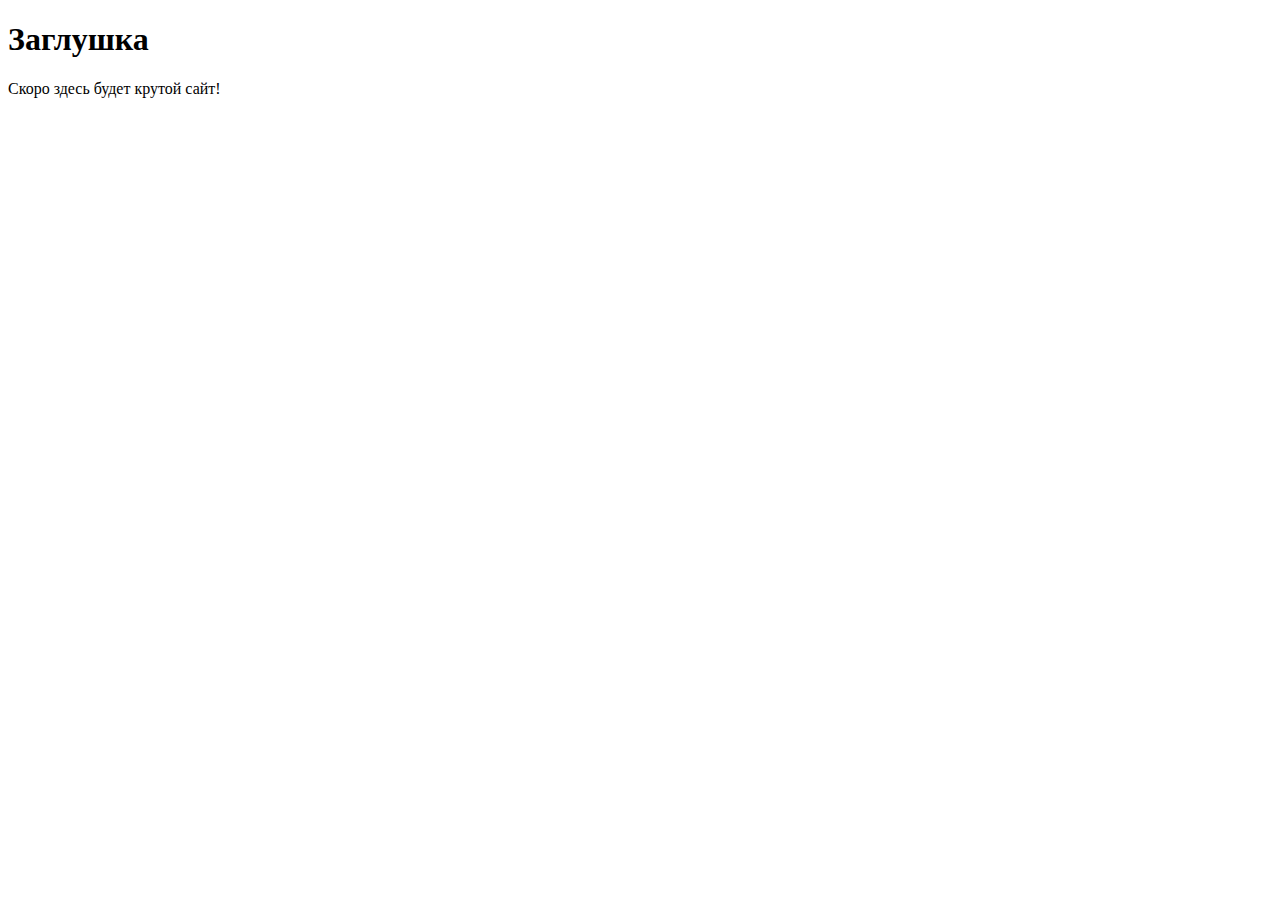
<file: index.html>
<!DOCTYPE html>
<html lang="ru">

<head>
     <meta charset="UTF-8">
     <!-- Важная мета-информация для корректного отображения на мобильных устройствах -->
     <meta name="viewport" content="width=device-width, initial-scale=1.0">
     <title>Мой первый проект</title>
     <!-- Подключение фавиконки -->
     <link rel="icon" href="../assets/favicon.ico" type="image/x-icon">
</head>

<body>
     <h1>Заглушка</h1>
     <p>Скоро здесь будет крутой сайт!</p>
</body>

</html>
</file>
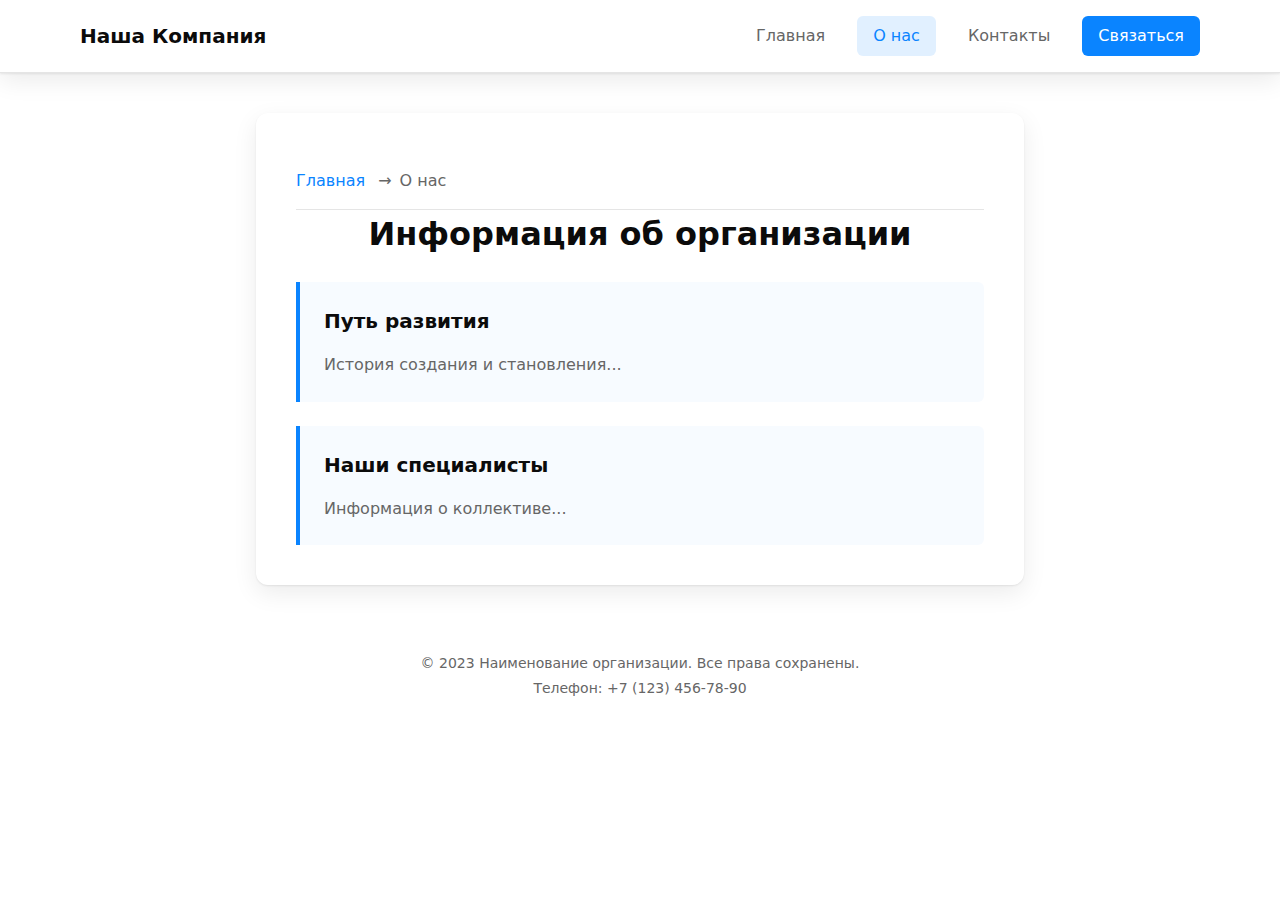
<file: src/about.html>
<!DOCTYPE html>
<html lang="ru">

<head>
     <meta charset="UTF-8">
     <meta name="viewport" content="width=device-width, initial-scale=1.0">
     <title>Мой первый проект</title>
     <link rel="icon" href="../assets/favicon.ico" type="image/x-icon">
     <title>О нас - Название вашего сайта</title>
     <meta name="description" content="Узнайте больше о нашей компании и истории">
     <link rel="stylesheet" href="styles.css">
</head>

<body>
     <header class="site-header">
          <div class="container">
               <a class="site-header__brand" href="index.html">
                    Наша Компания
               </a>
               
               <nav class="site-nav" aria-label="Основная навигация">
                    <ul class="site-nav__list">
                         <li class="site-nav__item">
                              <a class="site-nav__link" href="index.html">Главная</a>
                         </li>
                         <li class="site-nav__item">
                              <a class="site-nav__link site-nav__link--current" href="about.html">О нас</a>
                         </li>
                         <li class="site-nav__item">
                              <a class="site-nav__link" href="contacts.html">Контакты</a>
                         </li>
                         <li class="site-nav__item">
                              <a class="site-nav__link site-nav__link--cta" href="index.html#contact-form">Связаться</a>
                         </li>
                    </ul>
               </nav>
          </div>
     </header>

     <main class="main">
          <nav class="breadcrumbs" aria-label="Хлебные крошки">
               <ol class="breadcrumbs__list">
                    <li class="breadcrumbs__item">
                         <a class="breadcrumbs__link" href="index.html">Главная</a>
                    </li>
                    <li class="breadcrumbs__item breadcrumbs__item--current" aria-current="page">
                         О нас
                    </li>
               </ol>
          </nav>

          <h1 class="main__title">Информация об организации</h1>
          <section class="content-section">
               <h2 class="content-section__title">Путь развития</h2>
               <p class="content-section__text">История создания и становления...</p>
          </section>
          <section class="content-section">
               <h2 class="content-section__title">Наши специалисты</h2>
               <p class="content-section__text">Информация о коллективе...</p>
          </section>
     </main>

     <footer class="footer">
          <p class="footer__text">&copy; 2023 Наименование организации. Все права сохранены.</p>
          <p class="footer__text">Телефон: +7 (123) 456-78-90</p>
     </footer>
</body>

</html>
</file>
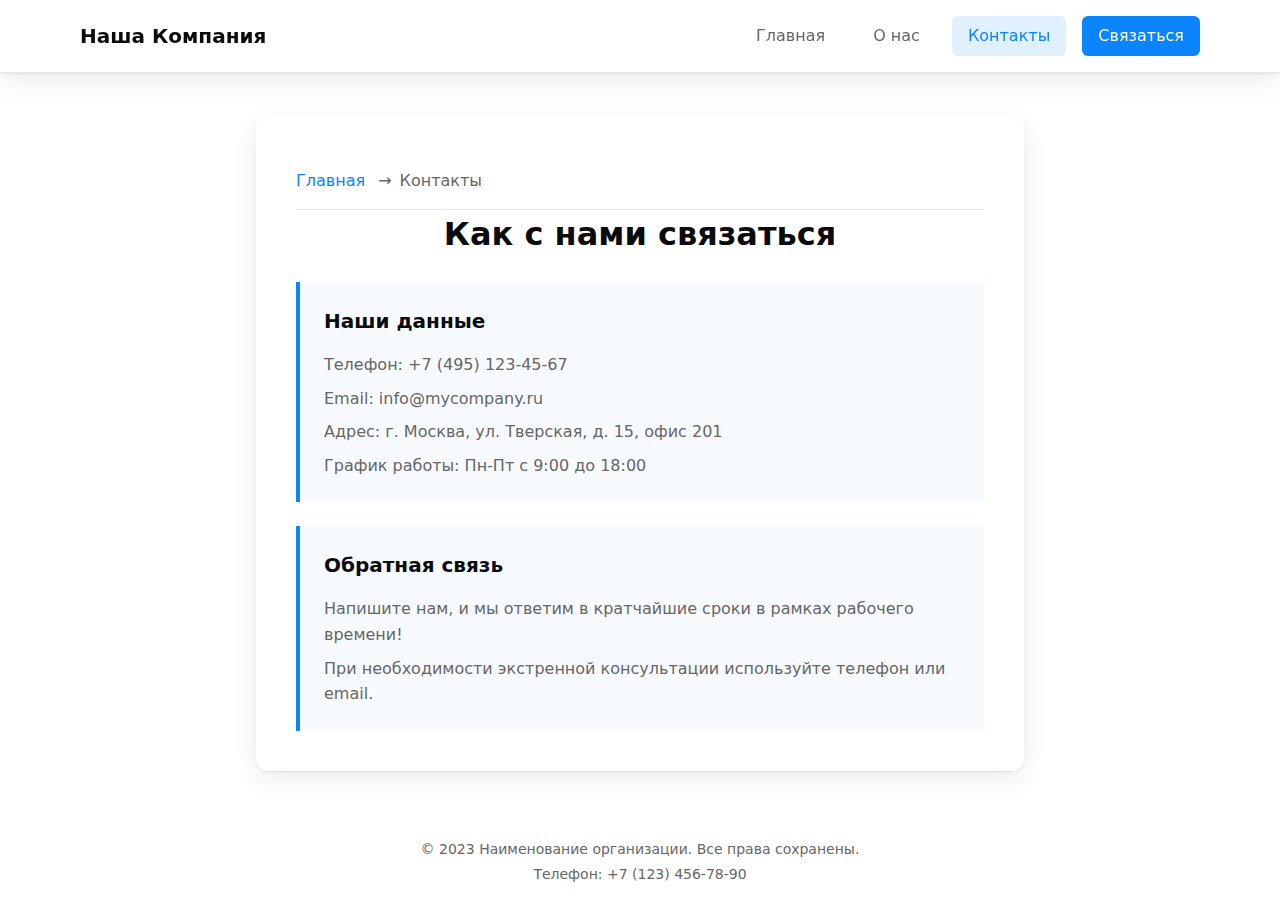
<file: src/contacts.html>
<!DOCTYPE html>
<html lang="ru">

<head>
     <meta charset="UTF-8">
     <meta name="viewport" content="width=device-width, initial-scale=1.0">
     <title>Мой первый проект</title>
     <link rel="icon" href="../assets/favicon.ico" type="image/x-icon">
     <title>О нас - Название вашего сайта</title>
     <meta name="description" content="Узнайте больше о нашей компании и истории">
     <link rel="stylesheet" href="styles.css">
</head>

<body>
     <header class="site-header">
          <div class="container">
               <a class="site-header__brand" href="index.html">
                    Наша Компания
               </a>
               
               <nav class="site-nav" aria-label="Основная навигация">
                    <ul class="site-nav__list">
                         <li class="site-nav__item">
                              <a class="site-nav__link" href="index.html">Главная</a>
                         </li>
                         <li class="site-nav__item">
                              <a class="site-nav__link" href="about.html">О нас</a>
                         </li>
                         <li class="site-nav__item">
                              <a class="site-nav__link site-nav__link--current" href="contacts.html">Контакты</a>
                         </li>
                         <li class="site-nav__item">
                              <a class="site-nav__link site-nav__link--cta" href="index.html#contact-form">Связаться</a>
                         </li>
                    </ul>
               </nav>
          </div>
     </header>

     <main class="main">
          <nav class="breadcrumbs" aria-label="Хлебные крошки">
               <ol class="breadcrumbs__list">
                    <li class="breadcrumbs__item">
                         <a class="breadcrumbs__link" href="index.html">Главная</a>
                    </li>
                    <li class="breadcrumbs__item breadcrumbs__item--current" aria-current="page">
                         Контакты
                    </li>
               </ol>
          </nav>

          <h1 class="main__title">Как с нами связаться</h1>
          <section class="content-section">
               <h2 class="content-section__title">Наши данные</h2>
               <p class="content-section__text">Телефон: +7 (495) 123-45-67</p>
               <p class="content-section__text">Email: info@mycompany.ru</p>
               <p class="content-section__text">Адрес: г. Москва, ул. Тверская, д. 15, офис 201</p>
               <p class="content-section__text">График работы: Пн-Пт с 9:00 до 18:00</p>
          </section>
          <section class="content-section">
               <h2 class="content-section__title">Обратная связь</h2>
               <p class="content-section__text">Напишите нам, и мы ответим в кратчайшие сроки в рамках рабочего времени!
               </p>
               <p class="content-section__text">При необходимости экстренной консультации используйте телефон или email.
               </p>
          </section>
     </main>

     <footer class="footer">
          <p class="footer__text">&copy; 2023 Наименование организации. Все права сохранены.</p>
          <p class="footer__text">Телефон: +7 (123) 456-78-90</p>
     </footer>
</body>

</html>
</file>
<file: src/styles.css>
:root {
  --color-bg: #fff;
  --color-fg: #0b0b0b;
  --color-muted: #666;
  --color-primary: #0a84ff;
  --color-primary-hover: #0066cc;
  --color-danger: #dc2626;
  --color-success: #16a34a;
  
  --font-body: system-ui, -apple-system, "Segoe UI", Roboto, Arial, sans-serif;
  --font-mono: "SF Mono", Monaco, "Cascadia Code", "Roboto Mono", Consolas, monospace;
  
  --space-1: 4px;
  --space-2: 8px;
  --space-3: 16px;
  --space-4: 24px;
  --space-5: 40px;
  --space-6: 64px;
  
  --radius: 12px;
  --radius-small: 6px;
  --shadow: 0 1px 2px rgba(0,0,0,.08), 0 8px 24px rgba(0,0,0,.08);
  --shadow-strong: 0 4px 16px rgba(0,0,0,.12), 0 16px 48px rgba(0,0,0,.16);
  
  --container-max: 1120px;
  --content-max: 768px;
}

body.theme-dark {
  --color-bg: #0b0b0b;
  --color-fg: #f5f5f5;
  --color-muted: #aaa;
  --color-primary: #6aa2ff;
  --color-primary-hover: #8bb4ff;
}

* {
  box-sizing: border-box;
}

html, body {
  margin: 0;
  padding: 0;
}

body {
  background: var(--color-bg);
  color: var(--color-fg);
  font-family: var(--font-body);
  line-height: 1.5;
  transition: background-color 0.2s, color 0.2s;
}

html {
  scroll-behavior: smooth;
}

img, video {
  max-width: 100%;
  height: auto;
  display: block;
}

button, input, select, textarea {
  font: inherit;
  color: inherit;
}

.container {
  width: min(100% - 2 * var(--space-4), var(--container-max));
  margin-inline: auto;
}

.content {
  width: min(100% - 2 * var(--space-4), var(--content-max));
  margin-inline: auto;
}

.site-header {
  background: var(--color-bg);
  border-bottom: 1px solid rgba(0,0,0,0.1);
  box-shadow: var(--shadow);
  position: sticky;
  top: 0;
  z-index: 100;
}

.site-header .container {
  display: flex;
  align-items: center;
  justify-content: space-between;
  padding-block: var(--space-3);
}

.site-header__brand {
  display: flex;
  align-items: center;
  gap: var(--space-2);
  text-decoration: none;
  color: var(--color-fg);
  font-weight: 600;
  font-size: 1.25rem;
}

.site-header__logo {
  width: 32px;
  height: 32px;
}

.site-nav__list {
  display: flex;
  list-style: none;
  margin: 0;
  padding: 0;
  gap: var(--space-3);
}

.site-nav__link {
  display: block;
  padding: var(--space-2) var(--space-3);
  text-decoration: none;
  color: var(--color-muted);
  border-radius: var(--radius-small);
  transition: all 0.2s;
  font-weight: 500;
}

.site-nav__link:hover {
  color: var(--color-primary);
  background: rgba(10, 132, 255, 0.08);
}

.site-nav__link--current {
  color: var(--color-primary);
  background: rgba(10, 132, 255, 0.12);
}

.site-nav__link--cta {
  background: var(--color-primary);
  color: white;
}

.site-nav__link--cta:hover {
  background: var(--color-primary-hover);
  color: white;
}

@media (max-width: 768px) {
  .site-header .container {
    flex-direction: column;
    gap: var(--space-3);
  }
  
  .site-nav__list {
    flex-wrap: wrap;
    justify-content: center;
  }
}

.breadcrumbs {
  padding: var(--space-3) 0;
  border-bottom: 1px solid rgba(0,0,0,0.1);
}

.breadcrumbs__list {
  display: flex;
  flex-wrap: wrap;
  list-style: none;
  margin: 0;
  padding: 0;
  gap: var(--space-2);
}

.breadcrumbs__item:not(:last-child)::after {
  content: "→";
  margin-left: var(--space-2);
  color: var(--color-muted);
}

.breadcrumbs__link {
  color: var(--color-primary);
  text-decoration: none;
}

.breadcrumbs__link:hover {
  text-decoration: underline;
}

.breadcrumbs__item--current {
  color: var(--color-muted);
}

:target {
  outline: 2px dashed var(--color-primary);
  outline-offset: 4px;
  border-radius: var(--radius-small);
}

:where(a, button, input, select, textarea):focus-visible {
  outline: 2px solid var(--color-primary);
  outline-offset: 2px;
}

:disabled,
[aria-disabled="true"] {
  opacity: 0.6;
  cursor: not-allowed;
}

.form {
  max-width: 500px;
  margin: 0 auto;
}

.form__field {
  margin-bottom: var(--space-4);
}

.form__label {
  display: block;
  margin-bottom: var(--space-2);
  font-weight: 600;
  color: var(--color-fg);
}

.form__input,
.form__select,
.form__textarea {
  width: 100%;
  padding: var(--space-3);
  border: 2px solid #d1d5db;
  border-radius: var(--radius-small);
  background: var(--color-bg);
  font-size: 1rem;
  transition: border-color 0.2s, box-shadow 0.2s;
}

.form__input:focus,
.form__select:focus,
.form__textarea:focus {
  border-color: var(--color-primary);
  box-shadow: 0 0 0 3px rgba(10, 132, 255, 0.1);
}

.form__input[aria-invalid="true"],
.form__select[aria-invalid="true"],
.form__textarea[aria-invalid="true"] {
  border-color: var(--color-danger);
  background-color: rgba(220, 38, 38, 0.05);
}

.form__help {
  display: block;
  margin-top: var(--space-1);
  color: var(--color-muted);
  font-size: 0.875rem;
}

.form__actions {
  display: flex;
  gap: var(--space-3);
  margin-top: var(--space-5);
}

.form__button {
  flex: 1;
  padding: var(--space-3) var(--space-4);
  border: none;
  border-radius: var(--radius-small);
  font-weight: 600;
  text-transform: uppercase;
  letter-spacing: 0.5px;
  cursor: pointer;
  transition: all 0.2s;
}

.form__button--primary {
  background: var(--color-primary);
  color: white;
}

.form__button--primary:hover {
  background: var(--color-primary-hover);
  transform: translateY(-1px);
}

.form__button--secondary {
  background: #6b7280;
  color: white;
}

.form__button--secondary:hover {
  background: #4b5563;
}

.modal {
  padding: var(--space-5);
  border: none;
  border-radius: var(--radius);
  max-width: 500px;
  width: 90vw;
  box-shadow: var(--shadow-strong);
  background: var(--color-bg);
}

.modal::backdrop {
  background: rgba(0, 0, 0, 0.5);
  backdrop-filter: blur(4px);
}

.modal__title {
  margin: 0 0 var(--space-4) 0;
  color: var(--color-fg);
  text-align: center;
  font-size: 1.5rem;
}

.modal {
  opacity: 0;
  transform: scale(0.8);
  transition: opacity 0.2s, transform 0.2s;
}

.modal[open] {
  opacity: 1;
  transform: scale(1);
}

.card__image {
  width: 100%;
  height: 220px;
  object-fit: cover;
  object-position: center;
  border-radius: var(--radius-small);
  transition: transform 0.2s;
}

.card__image:hover {
  transform: scale(1.02);
}

.hero {
  position: relative;
  background: 
    linear-gradient(to top, rgba(0,0,0,.6), rgba(0,0,0,.2)),
    url("img/hero-1920.jpg") center/cover no-repeat;
  color: white;
  padding: clamp(3rem, 8vw, 8rem) var(--space-4);
  border-radius: var(--radius);
  text-align: center;
  margin-bottom: var(--space-6);
}

.hero__title {
  font-size: clamp(2rem, 5vw, 3.5rem);
  font-weight: 700;
  margin: 0 0 var(--space-3) 0;
  text-shadow: 0 2px 4px rgba(0,0,0,0.3);
}

.hero__subtitle {
  font-size: clamp(1.125rem, 2.5vw, 1.375rem);
  margin: 0 0 var(--space-5) 0;
  opacity: 0.9;
}

@supports (background-image: image-set(url() 1x)) {
  .hero {
    background-image:
      linear-gradient(to top, rgba(0,0,0,.6), rgba(0,0,0,.2)),
      image-set(
        url("img/hero-1280.jpg") 1x,
        url("img/hero-2560.jpg") 2x
      );
  }
}

.media {
  aspect-ratio: 16/9;
  width: min(100%, 960px);
  margin: var(--space-5) auto;
  border-radius: var(--radius);
  overflow: hidden;
  box-shadow: var(--shadow);
}

.media__video,
.media__iframe {
  width: 100%;
  height: 100%;
  border: 0;
  display: block;
}

.media__video {
  background: #000;
}

.section {
  padding-block: var(--space-5);
}

.section--alt {
  background: rgba(10, 132, 255, 0.03);
}

.section__title {
  font-size: clamp(1.75rem, 4vw, 2.5rem);
  margin: 0 0 var(--space-4) 0;
  text-align: center;
  color: var(--color-fg);
}

.section__content {
  max-width: var(--content-max);
  margin: 0 auto;
}

.cards {
  display: grid;
  grid-template-columns: repeat(auto-fit, minmax(280px, 1fr));
  gap: var(--space-4);
  margin-top: var(--space-5);
}

.card {
  background: var(--color-bg);
  border-radius: var(--radius);
  padding: var(--space-4);
  box-shadow: var(--shadow);
  transition: transform 0.2s, box-shadow 0.2s;
}

.card:hover {
  transform: translateY(-4px);
  box-shadow: var(--shadow-strong);
}

.card__title {
  font-size: 1.25rem;
  margin: var(--space-3) 0;
  color: var(--color-fg);
}

.card__text {
  color: var(--color-muted);
  line-height: 1.6;
}

.theme-toggle {
  display: flex;
  align-items: center;
  gap: var(--space-2);
  padding: var(--space-2) var(--space-3);
  background: var(--color-bg);
  border: 1px solid rgba(0,0,0,0.2);
  border-radius: var(--radius-small);
  cursor: pointer;
  transition: all 0.2s;
}

.theme-toggle:hover {
  background: var(--color-primary);
  color: white;
  border-color: var(--color-primary);
}

.theme-toggle__icon {
  font-size: 1.2em;
}

.theme-toggle__text {
  font-size: 0.875rem;
  font-weight: 500;
}

.theme-toggle[aria-pressed="true"] .theme-toggle__icon::before {
  content: "☀️";
}

.theme-toggle[aria-pressed="true"] .theme-toggle__text::before {
  content: "Светлая тема";
}

.main {
  max-width: var(--content-max);
  margin: var(--space-5) auto;
  background: var(--color-bg);
  padding: var(--space-5);
  border-radius: var(--radius);
  box-shadow: var(--shadow);
}

.main__title {
  color: var(--color-fg);
  font-size: 2rem;
  font-weight: 700;
  margin: 0 0 var(--space-4) 0;
  text-align: center;
}

.main__text {
  margin: 0 0 var(--space-3) 0;
  color: var(--color-muted);
  line-height: 1.6;
}

.header {
  background: var(--color-bg);
  padding: var(--space-3) var(--space-4);
  box-shadow: var(--shadow);
  position: sticky;
  top: 0;
  z-index: 100;
}

.nav__list {
  list-style: none;
  padding: 0;
  margin: 0;
  display: flex;
  gap: var(--space-4);
  justify-content: center;
}

.nav__link {
  text-decoration: none;
  color: var(--color-muted);
  font-weight: 500;
  padding: var(--space-2) var(--space-3);
  border-radius: var(--radius-small);
  transition: all 0.2s;
}

.nav__link:hover {
  color: var(--color-primary);
  background: rgba(10, 132, 255, 0.08);
}

.nav__link--active {
  color: var(--color-primary);
  background: rgba(10, 132, 255, 0.12);
  font-weight: 600;
}

.footer {
  max-width: var(--content-max);
  margin: var(--space-4) auto 0;
  text-align: center;
  color: var(--color-muted);
  font-size: 0.875rem;
  padding: var(--space-4);
}

.footer__text {
  margin: var(--space-1) 0;
}

.breadcrumb {
  margin-bottom: var(--space-4);
  font-size: 0.875rem;
  color: var(--color-muted);
  padding: var(--space-3) 0;
  border-bottom: 1px solid rgba(0,0,0,0.1);
}

.breadcrumb__link {
  color: var(--color-primary);
  text-decoration: none;
  transition: color 0.2s;
}

.breadcrumb__link:hover {
  color: var(--color-primary-hover);
  text-decoration: underline;
}

.breadcrumb__current {
  color: var(--color-muted);
  font-weight: 500;
}

.content-section {
  margin-bottom: var(--space-4);
  padding: var(--space-4);
  border-left: 4px solid var(--color-primary);
  background: rgba(10, 132, 255, 0.03);
  border-radius: 0 var(--radius-small) var(--radius-small) 0;
}

.content-section:last-of-type {
  margin-bottom: 0;
}

.content-section__title {
  margin: 0 0 var(--space-3) 0;
  color: var(--color-fg);
  font-size: 1.25rem;
  font-weight: 600;
}

.content-section__text {
  margin: 0 0 var(--space-2) 0;
  color: var(--color-muted);
  line-height: 1.6;
}

.content-section__text:last-child {
  margin-bottom: 0;
}

.button {
  width: 100%;
  padding: var(--space-3);
  border: none;
  border-radius: var(--radius-small);
  font-size: 1rem;
  font-family: inherit;
  font-weight: 600;
  text-transform: uppercase;
  letter-spacing: 0.5px;
  cursor: pointer;
  transition: all 0.2s;
}

.button--primary {
  background: var(--color-primary);
  color: #fff;
}

.button--secondary {
  background: #6b7280;
  color: #fff;
}

.button:hover {
  filter: brightness(0.95);
  transform: translateY(-1px);
}

.button:active {
  transform: translateY(0);
}

.button:disabled,
.button[aria-disabled="true"] {
  opacity: .6;
  cursor: not-allowed;
}

.dialog {
  padding: var(--space-4);
  border: none;
  border-radius: var(--radius);
  max-width: 500px;
  width: 90vw;
  box-shadow: var(--shadow-strong);
  background: var(--color-bg);
}

.dialog::backdrop {
  background: rgba(0,0,0,.5);
  backdrop-filter: blur(4px);
}

.dialog__title {
  margin: 0 0 var(--space-4) 0;
  color: var(--color-fg);
  text-align: center;
  font-size: 1.5rem;
}
</file>
